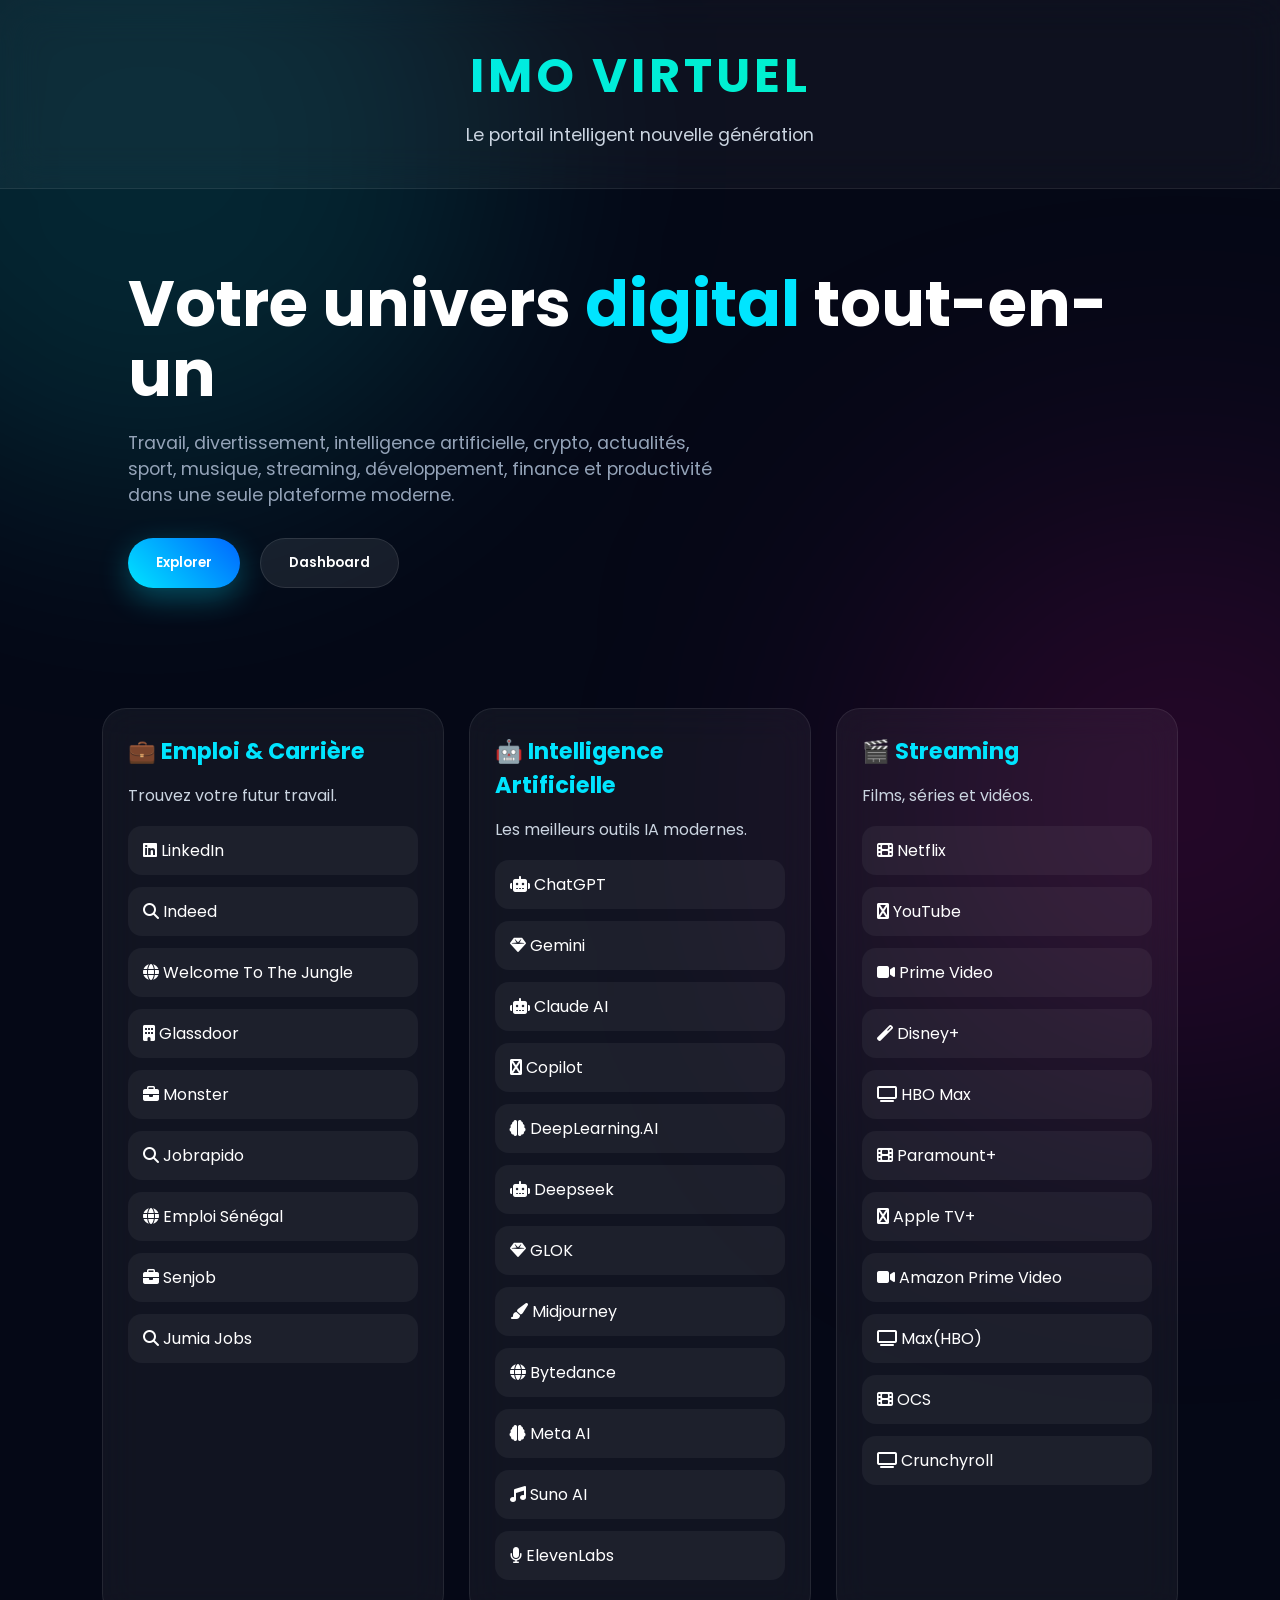
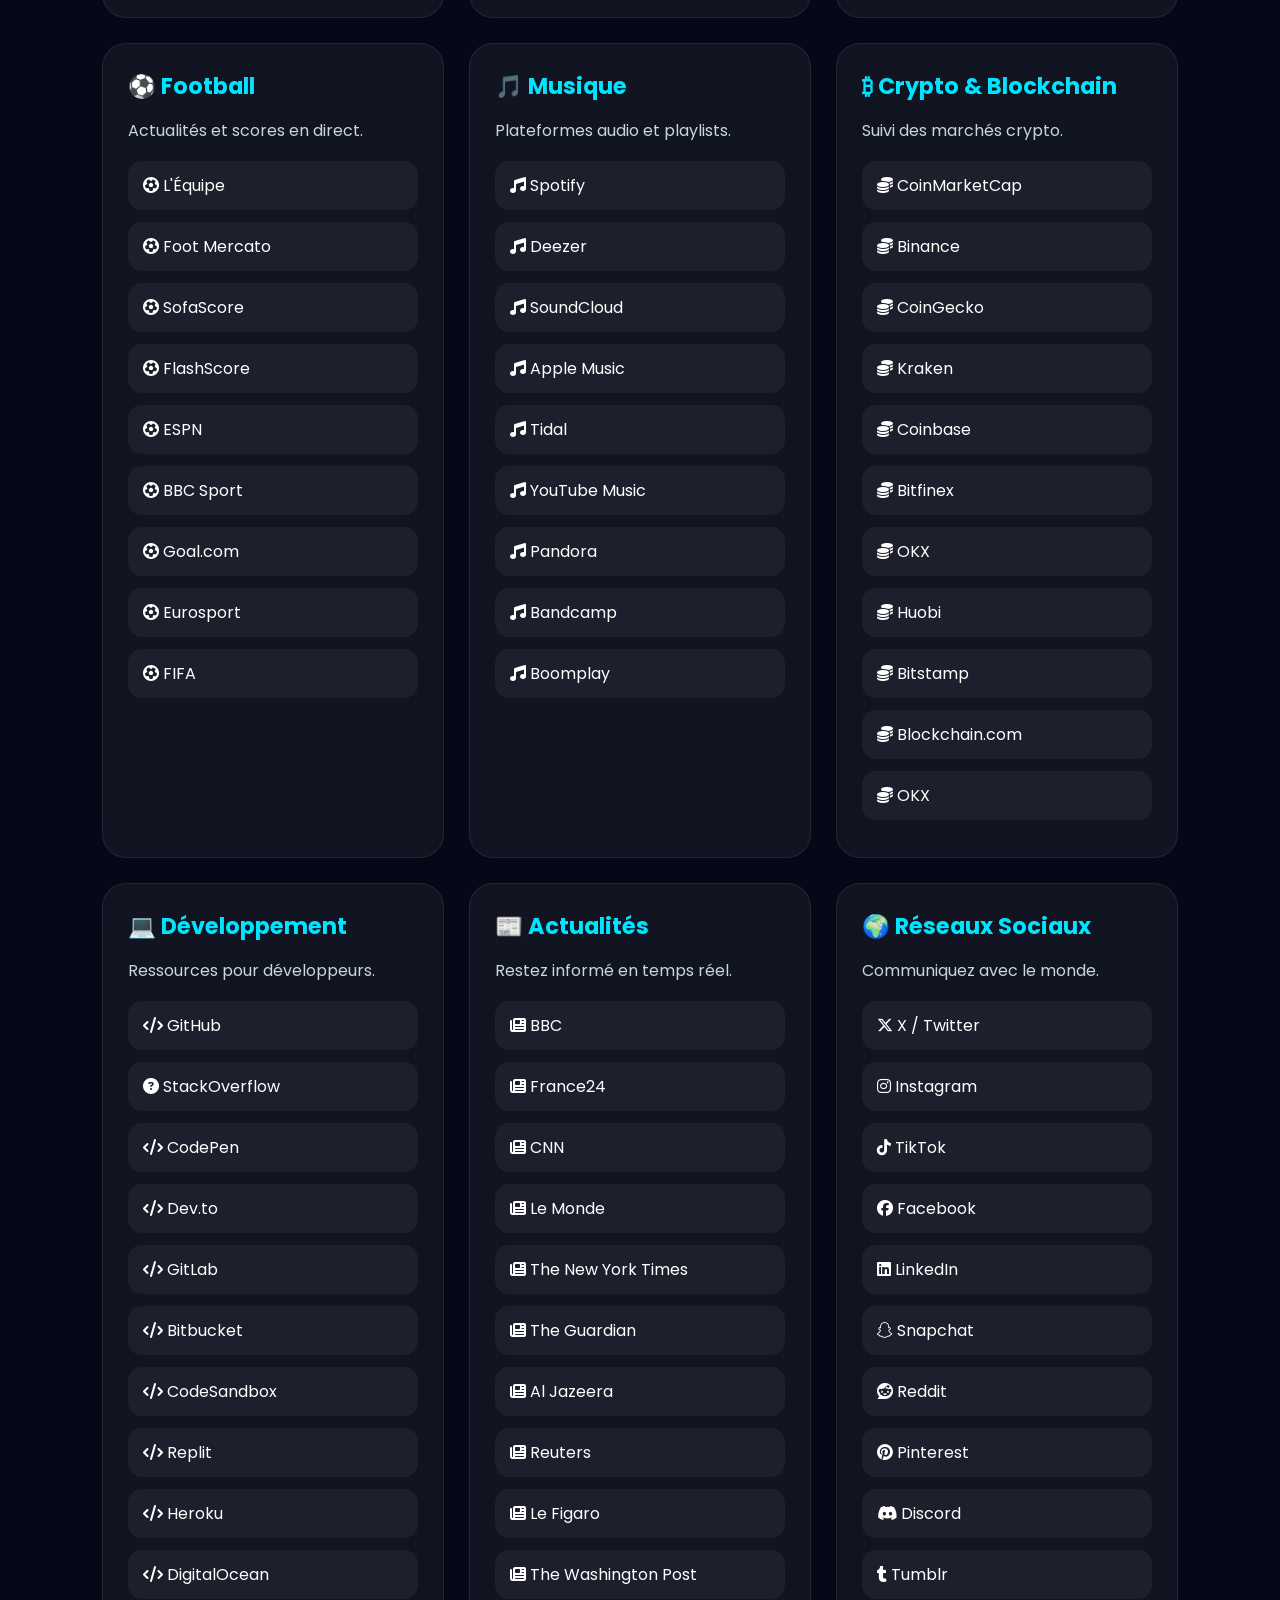
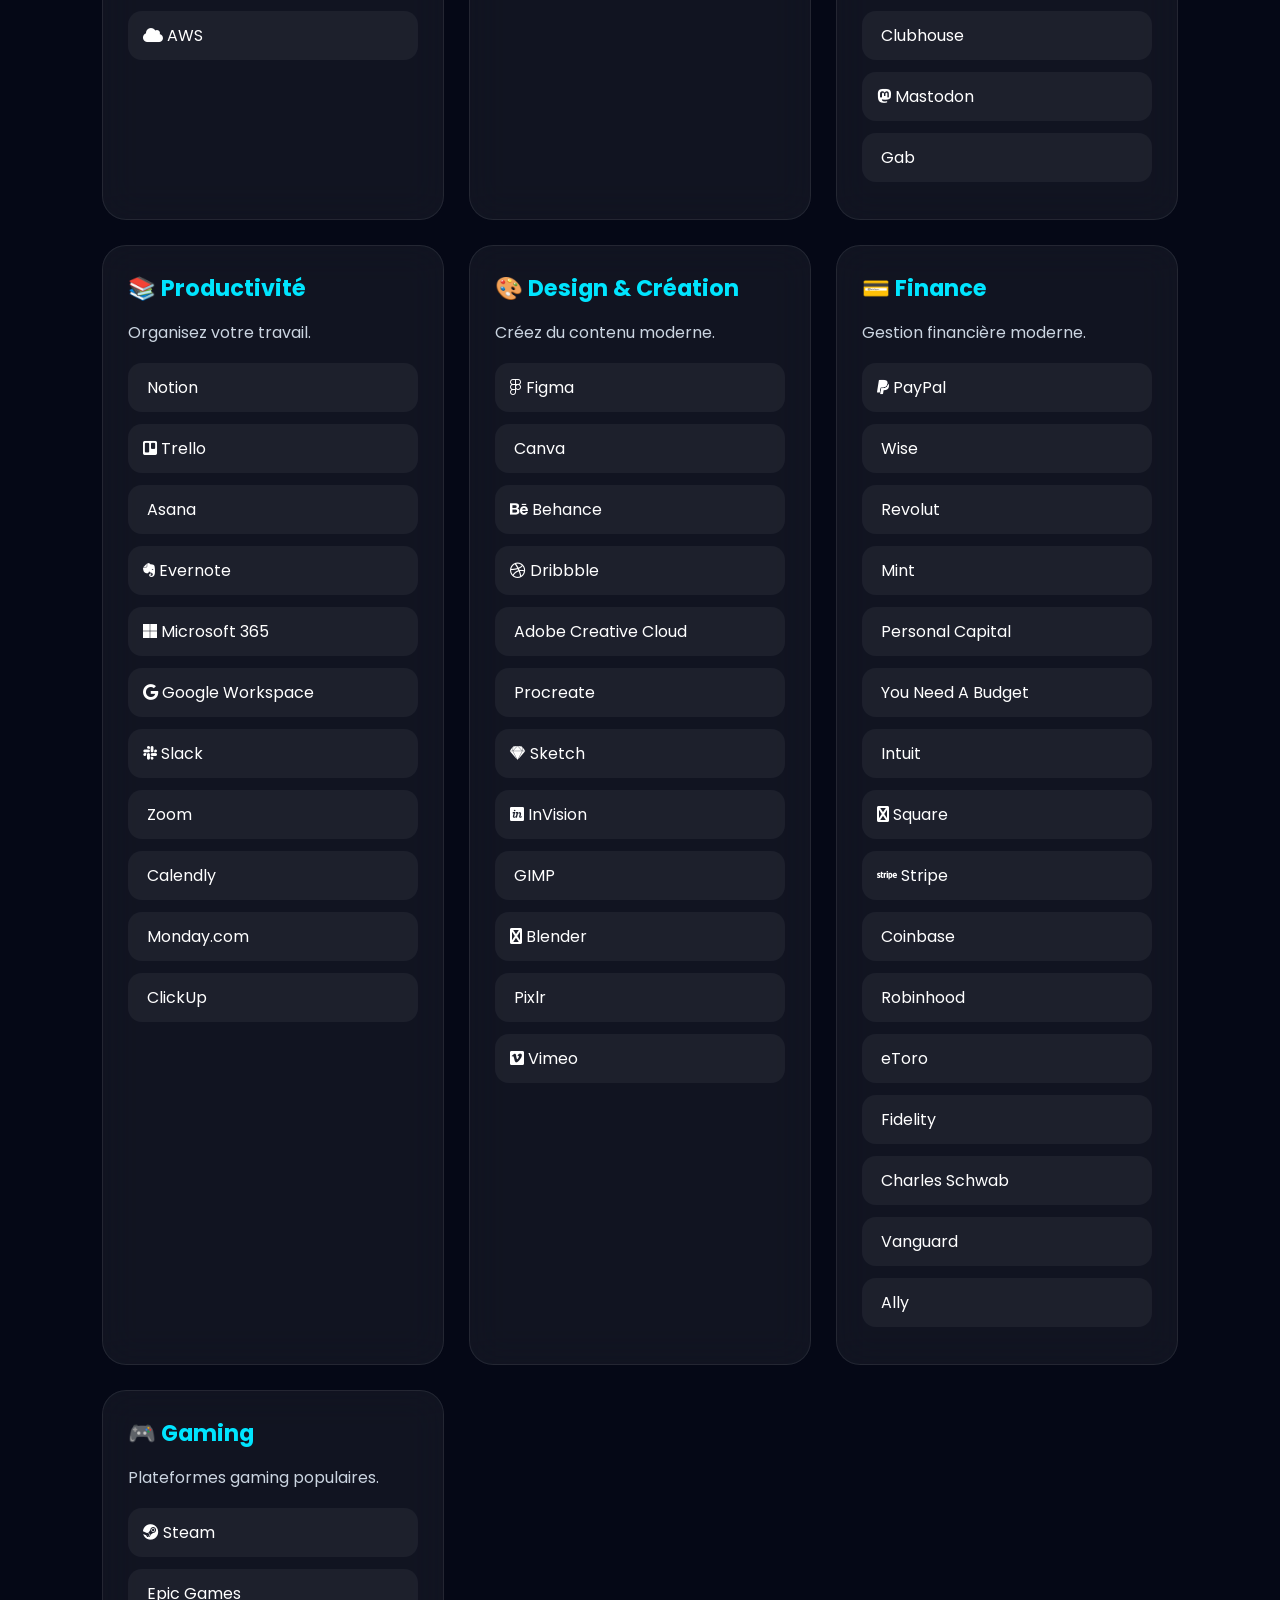
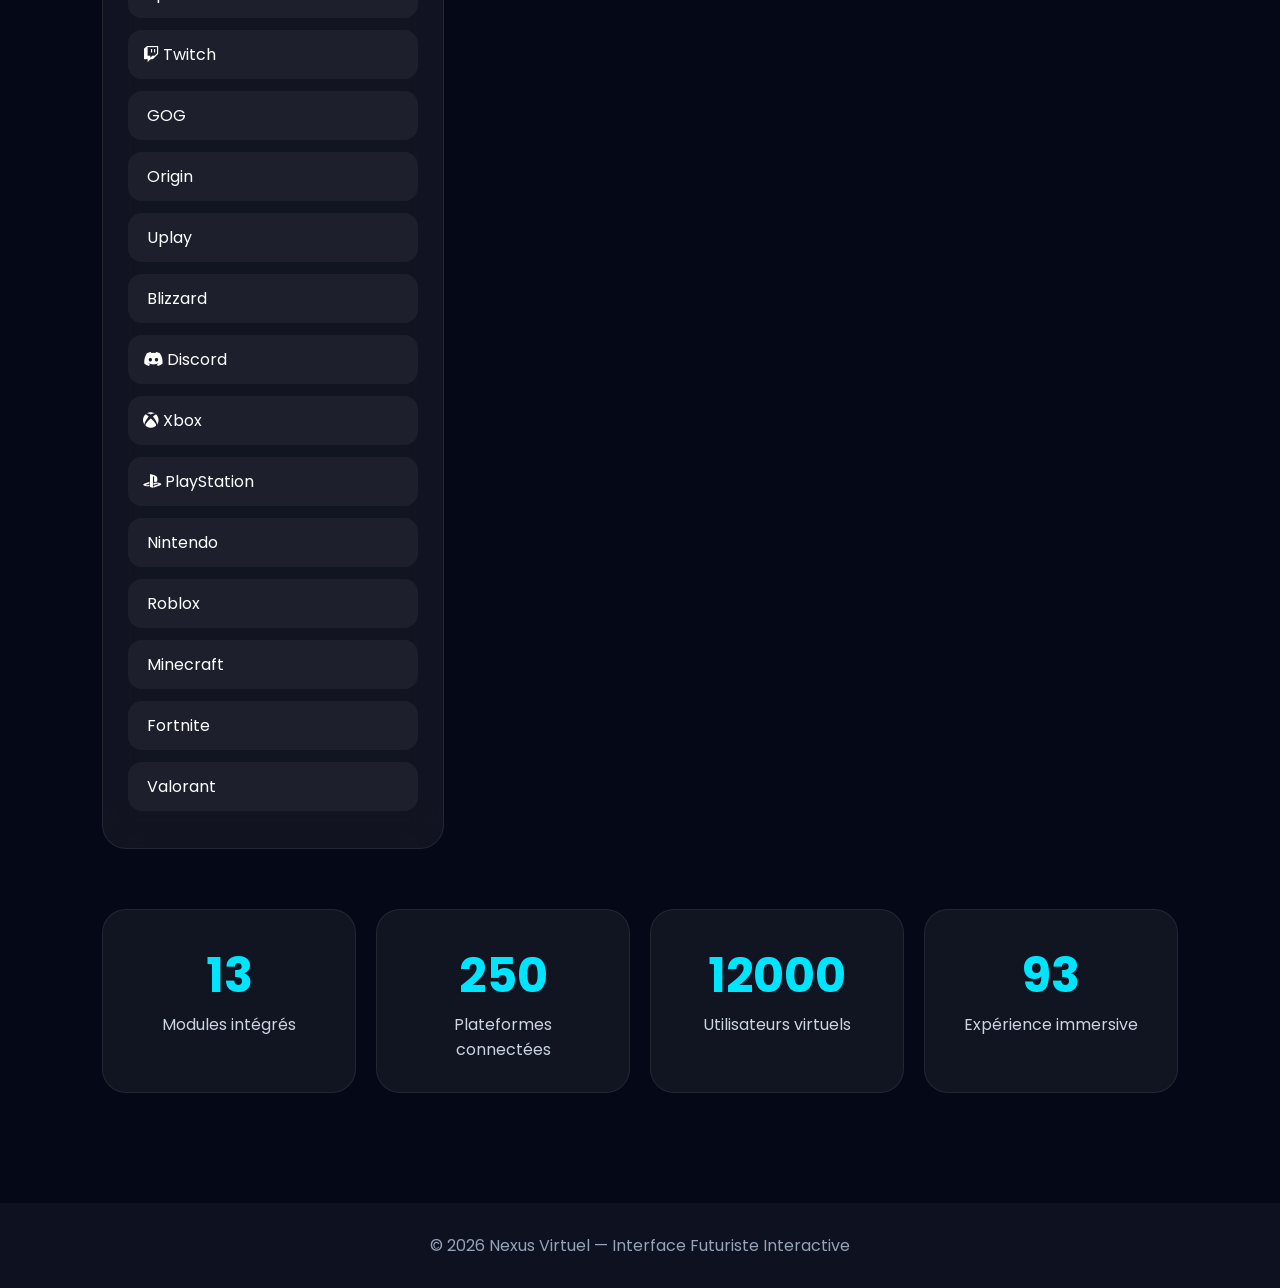
<file: index.html>
<!DOCTYPE html>
<html lang="fr">
<head>
<meta charset="UTF-8">
<meta name="viewport" content="width=device-width, initial-scale=1.0">
<title>IMO Virtuel Ultra</title>

<link rel="preconnect" href="https://fonts.googleapis.com">
<link rel="preconnect" href="https://fonts.gstatic.com" crossorigin>
<link href="https://fonts.googleapis.com/css2?family=Poppins:wght@300;400;500;600;700&display=swap" rel="stylesheet">
<link rel="stylesheet" href="hh.css">
<link rel="stylesheet" href="https://cdnjs.cloudflare.com/ajax/libs/font-awesome/6.5.1/css/all.min.css">
<script src="hh.js" defer></script>
</head>
<body>

<header>

    <h1>IMO VIRTUEL</h1>

    <p>Le portail intelligent nouvelle génération</p>

</header>

<section class="hero">

    <div class="hero-text">

        <h2>
            Votre univers <span>digital</span> tout-en-un
        </h2>

        <p>
            Travail, divertissement, intelligence artificielle, crypto,
            actualités, sport, musique, streaming, développement,
            finance et productivité dans une seule plateforme moderne.
        </p>

        <div class="hero-buttons">

            <button class="btn btn-primary">Explorer</button>

            <button class="btn btn-secondary" id="dashboardBtn">Dashboard</button>
            
        </div>
    </div>

</section>

<section class="dashboard" id="dashboard">

    <div class="card">

        <h3>💼 Emploi & Carrière</h3>

        <p>Trouvez votre futur travail.</p>

        <ul class="link-list">
            <li>
                <a href="https://linkedin.com" target="_blank">
                    <i class="fa-brands fa-linkedin"></i>
                    LinkedIn
                </a>
            </li>

            <li>
                <a href="https://indeed.com" target="_blank">
                    <i class="fa-solid fa-search"></i>
                    Indeed
                </a>
            </li>

            <li>
                <a href="https://welcometothejungle.com" target="_blank">
                    <i class="fa-solid fa-globe"></i>
                    Welcome To The Jungle
                </a>
            </li>

            <li>
                <a href="https://glassdoor.com" target="_blank">
                    <i class="fa-solid fa-building"></i>
                    Glassdoor
                </a>
            </li>

            <li>
                <a href="https://monster.com" target="_blank">
                    <i class="fa-solid fa-briefcase"></i>
                    Monster
                </a>
            </li>
            <li>
                <a href="https://jobrapido.com" target="_blank">
                    <i class="fa-solid fa-search"></i>
                    Jobrapido
                </a>
            </li>
            <li>
                <a href="https://www.emploisenegal.com" target="_blank">
                    <i class="fa-solid fa-globe"></i>
                    Emploi Sénégal
                </a>
            </li>
            <li>
                <a href="https://www.senjob.com" target="_blank">
                    <i class="fa-solid fa-briefcase"></i>
                    Senjob
                </a>
            </li>
            <li>
                <a href="https://jobs.jumia.com" target="_blank">
                    <i class="fa-solid fa-search"></i>
                    Jumia Jobs
                </a>
            </li>
        </ul>
    </div>

    <div class="card">

        <h3>🤖 Intelligence Artificielle</h3>

        <p>Les meilleurs outils IA modernes.</p>

        <ul class="link-list">
                <li>
                    <a href="https://chatgpt.com" target="_blank">
                        <i class="fa-solid fa-robot"></i>
                        ChatGPT
                    </a>
                </li>
                <li>
                    <a href="https://gemini.google.com" target="_blank">
                        <i class="fa-solid fa-gem"></i>
                        Gemini
                    </a>
                </li>
                <li>
                    <a href="https://claude.ai" target="_blank">
                        <i class="fa-solid fa-robot"></i>
                        Claude AI
                    </a>
                </li>
                <li>
                    <a href="https://copilot.microsoft.com/" target="_blank">
                        <i class="fa-solid fa-microsoft"></i>
                        Copilot
                    </a>
                </li>
                <li>
                    <a href="https://deeplearning.ai/" target="_blank">
                        <i class="fa-solid fa-brain"></i>
                        DeepLearning.AI
                    </a>
                </li>
                <li>
                    <a href="https://deepseek.com/" target="_blank">
                        <i class="fa-solid fa-robot"></i>
                        Deepseek
                    </a>
                </li>
                <li>
                    <a href="https://x.ai/" target="_blank">
                        <i class="fa-solid fa-gem"></i>
                        GLOK
                    </a>
                </li>
                <li>
                    <a href="https://midjourney.com/" target="_blank">
                        <i class="fa-solid fa-paint-brush"></i>
                        Midjourney
                    </a>
                </li>
                <li>
                    <a href="https://bytedance.com/" target="_blank">
                        <i class="fa-solid fa-globe"></i>
                        Bytedance
                    </a>
                </li>
                <li>
                    <a href="https://ai.meta.com/" target="_blank">
                        <i class="fa-solid fa-brain"></i>
                        Meta AI
                    </a>
                </li>
                <li>
                    <a href="https://suno.ai/" target="_blank">
                        <i class="fa-solid fa-music"></i>
                        Suno AI
                    </a>
                </li>
                <li>
                    <a href="https://elevenlabs.com/" target="_blank">
                        <i class="fa-solid fa-microphone"></i>
                        ElevenLabs
                    </a>
                </li>
                
        </ul>
    </div>

    <div class="card">

        <h3>🎬 Streaming</h3>

        <p>Films, séries et vidéos.</p>

        <ul class="link-list">
            <li>
                <a href="https://netflix.com" target="_blank">
                    <i class="fa-solid fa-film"></i>
                    Netflix
                </a>
            </li>
            <li>
                <a href="https://youtube.com" target="_blank">
                    <i class="fa-solid fa-youtube"></i>
                    YouTube
                </a>
            </li>
            <li>
                <a href="https://primevideo.com" target="_blank">
                    <i class="fa-solid fa-video"></i>
                    Prime Video
                </a>
            </li>
            <li>
                <a href="https://disneyplus.com" target="_blank">
                    <i class="fa-solid fa-magic"></i>
                    Disney+
                </a>
            </li>
            <li>
                <a href="https://hbomax.com" target="_blank">
                    <i class="fa-solid fa-tv"></i>
                    HBO Max
                </a>
            </li>
            <li>
                <a href="https://paramountplus.com" target="_blank">
                    <i class="fa-solid fa-film"></i>
                    Paramount+
                </a>
            </li>
            <li>
                <a href="https://appletv.com" target="_blank">
                    <i class="fa-solid fa-apple"></i>
                    Apple TV+
                </a>
            </li>
            <li>
                <a href="https://amazonPrimeVideo.com" target="_blank">
                    <i class="fa-solid fa-video"></i>
                    Amazon Prime Video
                </a>
            </li>
            <li>
                <a href="https://max.fr" target="_blank">
                    <i class="fa-solid fa-tv"></i>
                    Max(HBO)
                </a>
            </li>
            <li>
                <a href="https://OCS.fr" target="_blank">
                    <i class="fa-solid fa-film"></i>
                    OCS
                </a>
            </li>
            <li>
                <a href="https://crunchyroll.com" target="_blank">
                    <i class="fa-solid fa-tv"></i>
                    Crunchyroll
                </a>
            </li>
        </ul>
    </div>

    <div class="card">

        <h3>⚽ Football</h3>

        <p>Actualités et scores en direct.</p>

        <ul class="link-list">
            <li>
                <a href="https://lequipe.fr" target="_blank">
                    <i class="fa-solid fa-futbol"></i>
                    L'Équipe
                </a>
            </li>
            <li>
                <a href="https://footmercato.net" target="_blank">
                    <i class="fa-solid fa-futbol"></i>
                    Foot Mercato
                </a>
            </li>
            <li>
                <a href="https://sofascore.com" target="_blank">
                    <i class="fa-solid fa-futbol"></i>
                    SofaScore
                </a>
            </li>
            <li>
                <a href="https://flashscore.com" target="_blank">
                    <i class="fa-solid fa-futbol"></i>
                    FlashScore
                </a>
            </li>
            <li>
                <a href="https://espn.com" target="_blank">
                    <i class="fa-solid fa-futbol"></i>
                    ESPN
                </a>
            </li>
            <li>
                <a href="https://bbc.com/sport" target="_blank">
                    <i class="fa-solid fa-futbol"></i>
                    BBC Sport
                </a>
            </li>
            <li>
                <a href="https://goal.com" target="_blank">
                    <i class="fa-solid fa-futbol"></i>
                    Goal.com
                </a>
            </li>
            <li>
                <a href="https://eurosport.com" target="_blank">
                    <i class="fa-solid fa-futbol"></i>
                    Eurosport
                </a>
            </li>
            <li>
                <a href="https://fifa.com" target="_blank">
                    <i class="fa-solid fa-futbol"></i>
                    FIFA
                </a>
            </li>
        </ul>

    </div>


    <div class="card">

        <h3>🎵 Musique</h3>

        <p>Plateformes audio et playlists.</p>

        <ul class="link-list">

            <li>
                <a href="https://spotify.com" target="_blank">
                    <i class="fa-solid fa-music"></i>
                    Spotify
                </a>
            </li>
            <li>
                <a href="https://deezer.com" target="_blank">
                    <i class="fa-solid fa-music"></i>
                    Deezer
                </a>
            </li>
            <li>
                <a href="https://soundcloud.com" target="_blank">
                    <i class="fa-solid fa-music"></i>
                    SoundCloud
                </a>
            </li>
            <li>
                <a href="https://apple.com/music" target="_blank">
                    <i class="fa-solid fa-music"></i>
                    Apple Music
                </a>
            </li>
            <li>
                <a href="https://tidal.com" target="_blank">
                    <i class="fa-solid fa-music"></i>
                    Tidal
                </a>
            </li>
            <li>
                <a href="https://youtube.com/music" target="_blank">
                    <i class="fa-solid fa-music"></i>
                    YouTube Music
                </a>
            </li>
            <li>
                <a href="https://pandora.com" target="_blank">
                    <i class="fa-solid fa-music"></i>
                    Pandora
                </a>
            </li>
            <li>
                <a href="https://bandcamp.com" target="_blank">
                    <i class="fa-solid fa-music"></i>
                    Bandcamp
                </a>
            </li>
            <li>
                <a href="https://boomplaymusic.com" target="_blank">
                    <i class="fa-solid fa-music"></i>
                    Boomplay
                </a>
            </li>
        </ul>

    </div>

    <div class="card">

        <h3>₿ Crypto & Blockchain</h3>

        <p>Suivi des marchés crypto.</p>

        <ul class="link-list">

            <li>
                <a href="https://coinmarketcap.com" target="_blank">
                    <i class="fa-solid fa-coins"></i>
                    CoinMarketCap
                </a>
            </li>

            <li>
                <a href="https://binance.com" target="_blank">
                    <i class="fa-solid fa-coins"></i>
                    Binance
                </a>
            </li>

            <li>
                <a href="https://coingecko.com" target="_blank">
                    <i class="fa-solid fa-coins"></i>
                    CoinGecko
                </a>
            </li>

            <li>
                <a href="https://kraken.com" target="_blank">
                    <i class="fa-solid fa-coins"></i>
                    Kraken
                </a>
            </li>

            <li>
                <a href="https://coinbase.com" target="_blank">
                    <i class="fa-solid fa-coins"></i>
                    Coinbase
                </a>
            </li>

            <li>
                <a href="https://bitfinex.com" target="_blank">
                    <i class="fa-solid fa-coins"></i>
                    Bitfinex
                </a>
            </li>

            <li>
                <a href="https://okx.com" target="_blank">
                    <i class="fa-solid fa-coins"></i>
                    OKX
                </a>
            </li>

            <li>
                <a href="https://huobi.com" target="_blank">
                    <i class="fa-solid fa-coins"></i>
                    Huobi
                </a>
            </li>

            <li>
                <a href="https://bitstamp.net" target="_blank">
                    <i class="fa-solid fa-coins"></i>
                    Bitstamp
                </a>
            </li>

            <li>
                <a href="https://blockchain.com" target="_blank">
                    <i class="fa-solid fa-coins"></i>
                    Blockchain.com
                </a>
            </li>

            <li>
                <a href="https://okx.com" target="_blank">
                    <i class="fa-solid fa-coins"></i>
                    OKX
                </a>
            </li>

        </ul>

    </div>

    <div class="card">

        <h3>💻 Développement</h3>

        <p>Ressources pour développeurs.</p>

        <ul class="link-list">

            <li>
                <a href="https://github.com" target="_blank">
                    <i class="fa-solid fa-code"></i>
                    GitHub
                </a>
            </li>

            <li>
                <a href="https://stackoverflow.com" target="_blank">
                    <i class="fa-solid fa-question-circle"></i>
                    StackOverflow
                </a>
            </li>

            <li>
                <a href="https://codepen.io" target="_blank">
                    <i class="fa-solid fa-code"></i>
                    CodePen
                </a>
            </li>

            <li>
                <a href="https://dev.to" target="_blank">
                    <i class="fa-solid fa-code"></i>
                    Dev.to
                </a>
            </li>

            <li>
                <a href="https://gitlab.com" target="_blank">
                    <i class="fa-solid fa-code"></i>
                    GitLab
                </a>
            </li>

            <li>
                <a href="https://bitbucket.org" target="_blank">
                    <i class="fa-solid fa-code"></i>
                    Bitbucket
                </a>
            </li>

            <li>
                <a href="https://codesandbox.io" target="_blank">
                    <i class="fa-solid fa-code"></i>
                    CodeSandbox
                </a>
            </li>

            <li>
                <a href="https://replit.com" target="_blank">
                    <i class="fa-solid fa-code"></i>
                    Replit
                </a>
            </li>

            <li>
                <a href="https://heroku.com" target="_blank">
                    <i class="fa-solid fa-code"></i>
                    Heroku
                </a>
            </li>

            <li>
                <a href="https://digitalocean.com" target="_blank">
                    <i class="fa-solid fa-code"></i>
                    DigitalOcean
                </a>
            </li>

            <li>
                <a href="https://aws.amazon.com" target="_blank">
                    <i class="fa-solid fa-cloud"></i>
                    AWS
                </a>
            </li>

        </ul>

    </div>

    <div class="card">

        <h3>📰 Actualités</h3>

        <p>Restez informé en temps réel.</p>

        <ul class="link-list">

            <li>
                <a href="https://bbc.com" target="_blank">
                    <i class="fa-solid fa-newspaper"></i>
                    BBC
                </a>
            </li>

            <li>
                <a href="https://france24.com" target="_blank">
                    <i class="fa-solid fa-newspaper"></i>
                    France24
                </a>
            </li>

            <li>
                <a href="https://cnn.com" target="_blank">
                    <i class="fa-solid fa-newspaper"></i>
                    CNN
                </a>
            </li>

            <li>
                <a href="https://lemonde.fr" target="_blank">
                    <i class="fa-solid fa-newspaper"></i>
                    Le Monde
                </a>
            </li>

            <li>
                <a href="https://nytimes.com" target="_blank">
                    <i class="fa-solid fa-newspaper"></i>
                    The New York Times
                </a>
            </li>

            <li>
                <a href="https://theguardian.com" target="_blank">
                    <i class="fa-solid fa-newspaper"></i>
                    The Guardian
                </a>
            </li>
            <li>
                <a href="https://aljazeera.com" target="_blank">
                    <i class="fa-solid fa-newspaper"></i>
                    Al Jazeera
                </a>
            </li>
            <li>
                <a href="https://reuters.com" target="_blank">
                    <i class="fa-solid fa-newspaper"></i>
                    Reuters
                </a>
            </li>
            <li>
                <a href="https://lefigaro.fr" target="_blank">
                    <i class="fa-solid fa-newspaper"></i>
                    Le Figaro
                </a>
            </li>
            <li>
                <a href="https://washingtonpost.com" target="_blank">
                    <i class="fa-solid fa-newspaper"></i>
                    The Washington Post
                </a>
            </li>

        </ul>

    </div>

    <div class="card">

        <h3>🌍 Réseaux Sociaux</h3>

        <p>Communiquez avec le monde.</p>

        <ul class="link-list">

            <li>
                <a href="https://x.com" target="_blank">
                    <i class="fa-brands fa-x-twitter"></i>
                    X / Twitter
                </a>
            </li>

            <li>
                <a href="https://instagram.com" target="_blank">
                    <i class="fa-brands fa-instagram"></i>
                    Instagram
                </a>
            </li>

            <li>
                <a href="https://tiktok.com" target="_blank">
                    <i class="fa-brands fa-tiktok"></i>
                    TikTok
                </a>
            </li>

            <li>
                <a href="https://facebook.com" target="_blank">
                    <i class="fa-brands fa-facebook"></i>
                    Facebook
                </a>
            </li>

            <li>
                <a href="https://linkedin.com" target="_blank">
                    <i class="fa-brands fa-linkedin"></i>
                    LinkedIn
                </a>
            </li>

            <li>
                <a href="https://snapchat.com" target="_blank">
                    <i class="fa-brands fa-snapchat"></i>
                    Snapchat
                </a>
            </li>

            <li>
                <a href="https://reddit.com" target="_blank">
                    <i class="fa-brands fa-reddit"></i>
                    Reddit
                </a>
            </li>

            <li>
                <a href="https://pinterest.com" target="_blank">
                    <i class="fa-brands fa-pinterest"></i>
                    Pinterest
                </a>
            </li>

            <li>
                <a href="https://discord.com" target="_blank">
                    <i class="fa-brands fa-discord"></i>
                    Discord
                </a>
            </li>

            <li>
                <a href="https://tumblr.com" target="_blank">
                    <i class="fa-brands fa-tumblr"></i>
                    Tumblr
                </a>
            </li>

            <li>
                <a href="https://clubhouse.com" target="_blank">
                    <i class="fa-brands fa-clubhouse"></i>
                    Clubhouse
                </a>
            </li>

            <li>
                <a href="https://mastodon.social" target="_blank">
                    <i class="fa-brands fa-mastodon"></i>
                    Mastodon
                </a>
            </li>

            <li>
                <a href="https://gab.com" target="_blank">
                    <i class="fa-brands fa-gab"></i>
                    Gab
                </a>
            </li>

        </ul>

    </div>

    <div class="card">

        <h3>📚 Productivité</h3>

        <p>Organisez votre travail.</p>

        <ul class="link-list">

            <li>
                <a href="https://notion.so" target="_blank">
                    <i class="fa-brands fa-notion"></i>
                    Notion
                </a>
            </li>

            <li>
                <a href="https://trello.com" target="_blank">
                    <i class="fa-brands fa-trello"></i>
                    Trello
                </a>
            </li>

            <li>
                <a href="https://asana.com" target="_blank">
                    <i class="fa-brands fa-asana"></i>
                    Asana
                </a>
            </li>

            <li>
                <a href="https://evernote.com" target="_blank">
                    <i class="fa-brands fa-evernote"></i>
                    Evernote
                </a>
            </li>

            <li>
                <a href="https://microsoft.com/en/microsoft-365" target="_blank">
                    <i class="fa-brands fa-microsoft"></i>
                    Microsoft 365
                </a>
            </li>

            <li>
                <a href="https://google.com/workspace" target="_blank">
                    <i class="fa-brands fa-google"></i>
                    Google Workspace
                </a>
            </li>

            <li>
                <a href="https://slack.com" target="_blank">
                    <i class="fa-brands fa-slack"></i>
                    Slack
                </a>
            </li>

            <li>
                <a href="https://zoom.us" target="_blank">
                    <i class="fa-brands fa-zoom"></i>
                    Zoom
                </a>
            </li>

            <li>
                <a href="https://calendly.com" target="_blank">
                    <i class="fa-brands fa-calendly"></i>
                    Calendly
                </a>
            </li>

            <li>
                <a href="https://monday.com" target="_blank">
                    <i class="fa-brands fa-monday"></i>
                    Monday.com
                </a>
            </li>

            <li>
                <a href="https://clickup.com" target="_blank">
                    <i class="fa-brands fa-clickup"></i>
                    ClickUp
                </a>
            </li>

        </ul>

    </div>


    <div class="card">

        <h3>🎨 Design & Création</h3>

        <p>Créez du contenu moderne.</p>

        <ul class="link-list">

            <li>
                <a href="https://figma.com" target="_blank">
                    <i class="fa-brands fa-figma"></i>
                    Figma
                </a>
            </li>

            <li>
                <a href="https://canva.com" target="_blank">
                    <i class="fa-brands fa-canva"></i>
                    Canva
                </a>
            </li>

            <li>
                <a href="https://behance.net" target="_blank">
                    <i class="fa-brands fa-behance"></i>
                    Behance
                </a>
            </li>

            <li>
                <a href="https://dribbble.com" target="_blank">
                    <i class="fa-brands fa-dribbble"></i>
                    Dribbble
                </a>
            </li>

            <li>
                <a href="https://adobe.com" target="_blank">
                    <i class="fa-brands fa-adobe"></i>
                    Adobe Creative Cloud
                </a>
            </li>

            <li>
                <a href="https://procreate.art" target="_blank">
                    <i class="fa-brands fa-procreate"></i>
                    Procreate
                </a>
            </li>

            <li>
                <a href="https://sketch.com" target="_blank">
                    <i class="fa-brands fa-sketch"></i>
                    Sketch
                </a>
            </li>

            <li>
                <a href="https://invisionapp.com" target="_blank">
                    <i class="fa-brands fa-invision"></i>
                    InVision
                </a>
            </li>

            <li>
                <a href="https://gimp.org" target="_blank">
                    <i class="fa-brands fa-gimp"></i>
                    GIMP
                </a>
            </li>

            <li>
                <a href="https://blender.org" target="_blank">
                    <i class="fa-brands fa-blender"></i>
                    Blender
                </a>
            </li>

            <li>
                <a href="https://pixlr.com" target="_blank">
                    <i class="fa-brands fa-pixlr"></i>
                    Pixlr
                </a>        
            </li>

            <li>
                <a href="https://vimeo.com" target="_blank">
                    <i class="fa-brands fa-vimeo"></i>
                    Vimeo
                </a>
            </li>

        </ul>

    </div>

    <div class="card">

        <h3>💳 Finance</h3>

        <p>Gestion financière moderne.</p>

        <ul class="link-list">

            <li>
                <a href="https://paypal.com" target="_blank">
                    <i class="fa-brands fa-paypal"></i>
                    PayPal
                </a>
            </li>

            <li>
                <a href="https://wise.com" target="_blank">
                    <i class="fa-brands fa-wise"></i>
                    Wise
                </a>
            </li>

            <li>
                <a href="https://revolut.com" target="_blank">
                    <i class="fa-brands fa_revolut"></i>
                    Revolut
                </a>
            </li>

            <li>
                <a href="https://mint.com" target="_blank">
                    <i class="fa-brands fa-mint"></i>
                    Mint
                </a>
            </li>

            <li>
                <a href="https://personalcapital.com" target="_blank">
                    <i class="fa-brands fa-personalcapital"></i>
                    Personal Capital
                </a>
            </li>

            <li>
                <a href="https://ynab.com" target="_blank">
                    <i class="fa-brands fa-ynab"></i>
                    You Need A Budget
                </a>
            </li>

            <li>
                <a href="https://intuit.com" target="_blank">
                    <i class="fa-brands fa-intuit"></i>
                    Intuit
                </a>
            </li>

            <li>
                <a href="https://square.com" target="_blank">
                    <i class="fa-brands fa-square"></i>
                    Square
                    </a>
            </li>

            <li>
                <a href="https://stripe.com" target="_blank">
                    <i class="fa-brands fa-stripe"></i>
                    Stripe
                </a>
            </li>

            <li>
                <a href="https://coinbase.com" target="_blank">
                    <i class="fa-brands fa-coinbase"></i>
                    Coinbase
                </a>
            </li>

            <li>
                <a href="https://robinhood.com" target="_blank">
                    <i class="fa-brands fa-robinhood"></i>
                    Robinhood
                </a>
            </li>

            <li>
                <a href="https://eToro.com" target="_blank">
                    <i class="fa-brands fa-etoro"></i>
                    eToro
                </a>
            </li>

            <li>
                <a href="https://fidelity.com" target="_blank">
                    <i class="fa-brands fa-fidelity"></i>
                    Fidelity
                </a>
            </li>

            <li>
                <a href="https://schwab.com" target="_blank">
                    <i class="fa-brands fa-schwab"></i>
                    Charles Schwab
                </a>
            </li>

            <li>
                <a href="https://vanguard.com" target="_blank">
                    <i class="fa-brands fa-vanguard"></i>
                    Vanguard
                </a>
            </li>

            <li>
                <a href="https://ally.com" target="_blank">
                    <i class="fa-brands fa-ally"></i>
                    Ally
                </a>
            </li>

        </ul>

    </div>

    <div class="card">

        <h3>🎮 Gaming </h3>

            <p>Plateformes gaming populaires.</p>

            <ul class="link-list">

                <li>
                    <a href="https://store.steampowered.com" target="_blank">
                        <i class="fa-brands fa-steam"></i>
                        Steam
                    </a>
                </li>

                <li>
                    <a href="https://epicgames.com" target="_blank">
                        <i class="fa-brands fa-epicgames"></i>
                        Epic Games
                    </a>
                </li>

                <li>
                    <a href="https://twitch.tv" target="_blank">
                        <i class="fa-brands fa-twitch"></i>
                        Twitch
                    </a>
                </li>

                <li>
                    <a href="https://gog.com" target="_blank">
                        <i class="fa-brands fa-gog"></i>
                        GOG
                    </a>
                </li>

                <li>
                    <a href="https://origin.com" target="_blank">
                        <i class="fa-brands fa-origin"></i>
                        Origin
                    </a>
                </li>

                <li>
                    <a href="https://uplay.com" target="_blank">
                        <i class="fa-brands fa-uplay"></i>
                        Uplay
                    </a>
                </li>

                <li>
                    <a href="https://blizzard.com" target="_blank">
                        <i class="fa-brands fa-blizzard"></i>
                        Blizzard
                    </a>
                </li>

                <li>
                    <a href="https://discord.com" target="_blank">
                        <i class="fa-brands fa-discord"></i>
                        Discord
                    </a>
                </li>

                <li>
                    <a href="https://xbox.com" target="_blank">
                        <i class="fa-brands fa-xbox"></i>
                        Xbox
                    </a>
                </li>

                <li>
                    <a href="https://playstation.com" target="_blank">
                        <i class="fa-brands fa-playstation"></i>
                        PlayStation
                    </a>
                </li>

                <li>
                    <a href="https://nintendo.com" target="_blank">
                        <i class="fa-brands fa-nintendo"></i>
                        Nintendo
                    </a>
                </li>

                <li>
                    <a href="https://roblox.com" target="_blank">
                        <i class="fa-brands fa-roblox"></i>
                        Roblox
                    </a>
                </li>

                <li>
                    <a href="https://minecraft.net" target="_blank">
                        <i class="fa-brands fa-minecraft"></i>
                        Minecraft
                    </a>
                </li>

                <li>
                    <a href="https://fortnite.com" target="_blank">
                        <i class="fa-brands fa Fortnite"></i>
                        Fortnite
                    </a>
                </li>

                <li>
                    <a href="https://valorant.com" target="_blank">
                        <i class="fa-brands fa Valorant"></i>
                        Valorant
                        </a>
                </li>

            </ul>

    </div>

</section>

<section class="stats">

<div class="stat-box">

    <h2 id="counter1">0</h2>

        <p>Modules intégrés</p>

</div>

<div class="stat-box">
    
    <h2 id="counter2">0</h2>

        <p>Plateformes connectées</p>
</div>

<div class="stat-box">  

    <h2 id="counter3">0</h2>    

        <p>Utilisateurs virtuels</p>    

</div>

<div class="stat-box">

    <h2 id="counter4">0</h2>
    
        <p>Expérience immersive</p>
</div>

</section>

<footer>

    © 2026 Nexus Virtuel — Interface Futuriste Interactive

</footer>

<script>

    document.querySelectorAll('.card').forEach(card=>
    {

        card.addEventListener('mousemove',(e)=>
        {

            const rect = card.getBoundingClientRect();
            const x = e.clientX - rect.left - rect.width/2;
            const y = e.clientY - rect.top - rect.height/2;

            card.style.transform = `
            perspective(1000px)
            rotateX(${-y/18}deg)
            rotateY(${x/18}deg)
            translateY(-10px)
            `;

        });

            card.addEventListener('mouseleave',()=>
            {
                card.style.transform = `
                perspective(1000px)
                rotateX(0deg)
                rotateY(0deg)
                translateY(0)
                `;
            });

    });


    function animateCounter(id,target,speed){

    let count=0;
    const element=document.getElementById(id);

    const interval=setInterval(()=>
    {
        count += Math.ceil(target/100);

        if(count>=target){
        count=target;
        clearInterval(interval);
        }

            element.innerText=count;

    },speed);

        }

    animateCounter('counter1',13,25);
    animateCounter('counter2',250,15);
    animateCounter('counter3',12000,1);
    animateCounter('counter4',100,20);

    document.querySelector('.btn-primary').addEventListener('click',()=>
    {
        window.scrollTo
        ({
            top:700,
            behavior:'smooth'
        });
    });

</script>

</body>
</html>
</file>
<file: hh.css>
*{
    margin:0;
    padding:0;
    box-sizing:border-box;
    font-family:'Poppins',sans-serif;
}

body{
    background:#050816;
    color:white;
    overflow-x:hidden;
    min-height:100vh;
}

body::before{
    content:'';
    position:fixed;
    width:700px;
    height:700px;
    background:rgba(0,255,255,0.12);
    border-radius:50%;
    filter:blur(120px);
    top:-200px;
    left:-200px;
    animation:moveGlow 12s infinite alternate;
    z-index:-1;
}

body::after{
    content:'';
    position:fixed;
    width:600px;
    height:600px;
    background:rgba(255,0,170,0.15);
    border-radius:50%;
    filter:blur(140px);
    bottom:-200px;
    right:-200px;
    animation:moveGlow2 14s infinite alternate;
    z-index:-1;
}

@keyframes moveGlow{
    from{transform:translate(0,0) scale(1);}
    to{transform:translate(80px,80px) scale(1.2);}
}

@keyframes moveGlow2{
    from{transform:translate(0,0) scale(1);}
    to{transform:translate(-100px,-50px) scale(1.3);}
}

header{
    padding:40px 20px;
    text-align:center;
    background:rgba(255,255,255,0.04);
    backdrop-filter:blur(20px);
    border-bottom:1px solid rgba(255,255,255,0.08);
    position:sticky;
    top:0;
    z-index:999;
}

header h1{
    font-size:3rem;
    background:linear-gradient(90deg,#00e5ff,#00ff88,#ff00d4);
    background-size:300% 300%;
    -webkit-background-clip:text;
    background-clip:text;
    -webkit-text-fill-color:transparent;
    animation:gradientMove 8s linear infinite;
    letter-spacing:4px;
}

@keyframes gradientMove{
    0%{background-position:0% 50%;}
    100%{background-position:100% 50%;}
}

header p{
    margin-top:10px;
    color:#cbd5e1;
    font-size:1.1rem;
}

.hero{
    display:flex;
    justify-content:space-between;
    align-items:center;
    gap:40px;
    padding:80px 10%;
    flex-wrap:wrap;
}

.hero-text{
    flex:1;
}

.hero-text h2{
    font-size:4rem;
    line-height:1.1;
    margin-bottom:20px;
}

.hero-text span{
    color:#00e5ff;
}

.hero-text p{
    color:#94a3b8;
    font-size:1.1rem;
    margin-bottom:30px;
    max-width:600px;
}

.hero-buttons{
    display:flex;
    gap:20px;
    flex-wrap:wrap;
}

.btn{
    padding:14px 28px;
    border:none;
    border-radius:50px;
    cursor:pointer;
    font-weight:600;
    transition:0.3s;
}

.btn-primary{
    background:linear-gradient(45deg,#00e5ff,#0066ff);
    color:white;
    box-shadow:0 10px 30px rgba(0,229,255,0.3);
}

.btn-secondary{
    background:rgba(255,255,255,0.08);
    color:white;
    border:1px solid rgba(255,255,255,0.1);
}

.btn:hover{
    transform:translateY(-5px) scale(1.03);
}

/* DASHBOARD */
.dashboard{
    display:grid;
    grid-template-columns:repeat(auto-fit,minmax(280px,1fr));
    gap:25px;
    padding:40px 8%;
}

.card{
    background:rgba(255,255,255,0.05);
    border:1px solid rgba(255,255,255,0.08);
    border-radius:24px;
    padding:25px;
    backdrop-filter:blur(18px);
    transition:0.4s;
    position:relative;
    overflow:hidden;
}

.card::before{
    content:'';
    position:absolute;
    width:200%;
    height:200%;
    background:linear-gradient(45deg,transparent,rgba(255,255,255,0.08),transparent);
    transform:rotate(45deg);
    top:-150%;
    left:-150%;
    transition:1s;
}

.card:hover::before{
    top:100%;
    left:100%;
}

.card:hover{
    transform:translateY(-12px);
    border-color:#00e5ff;
    box-shadow:0 15px 40px rgba(0,229,255,0.15);
}

.card h3{
    font-size:1.4rem;
    margin-bottom:15px;
    color:#00e5ff;
}

.card p{
    color:#cbd5e1;
    margin-bottom:18px;
}

.link-list{
    list-style:none;
}

.link-list li{
    margin-bottom:12px;
}

.link-list a{
    display:block;
    text-decoration:none;
    color:white;
    padding:12px 15px;
    background:rgba(255,255,255,0.05);
    border-radius:14px;
    transition:0.3s;
}

.link-list a:hover{
    background:linear-gradient(45deg,#00e5ff,#0066ff);
    transform:translateX(8px);
}

.stats{
    display:grid;
    grid-template-columns:repeat(auto-fit,minmax(220px,1fr));
    gap:20px;
    padding:20px 8% 60px;
}

.stat-box{
    background:rgba(255,255,255,0.05);
    padding:30px;
    border-radius:24px;
    text-align:center;
    border:1px solid rgba(255,255,255,0.08);
}

.stat-box h2{
    font-size:3rem;
    color:#00e5ff;
}

.stat-box p{
    color:#cbd5e1;
}

footer{
    margin-top:50px;
    text-align:center;
    padding:30px;
    background:rgba(255,255,255,0.04);
    color:#94a3b8;
}

@media(max-width:768px){

.hero{
    text-align:center;
}

.hero-text h2{
    font-size:2.7rem;
}

header h1{
    font-size:2rem;
}

}
</file>
